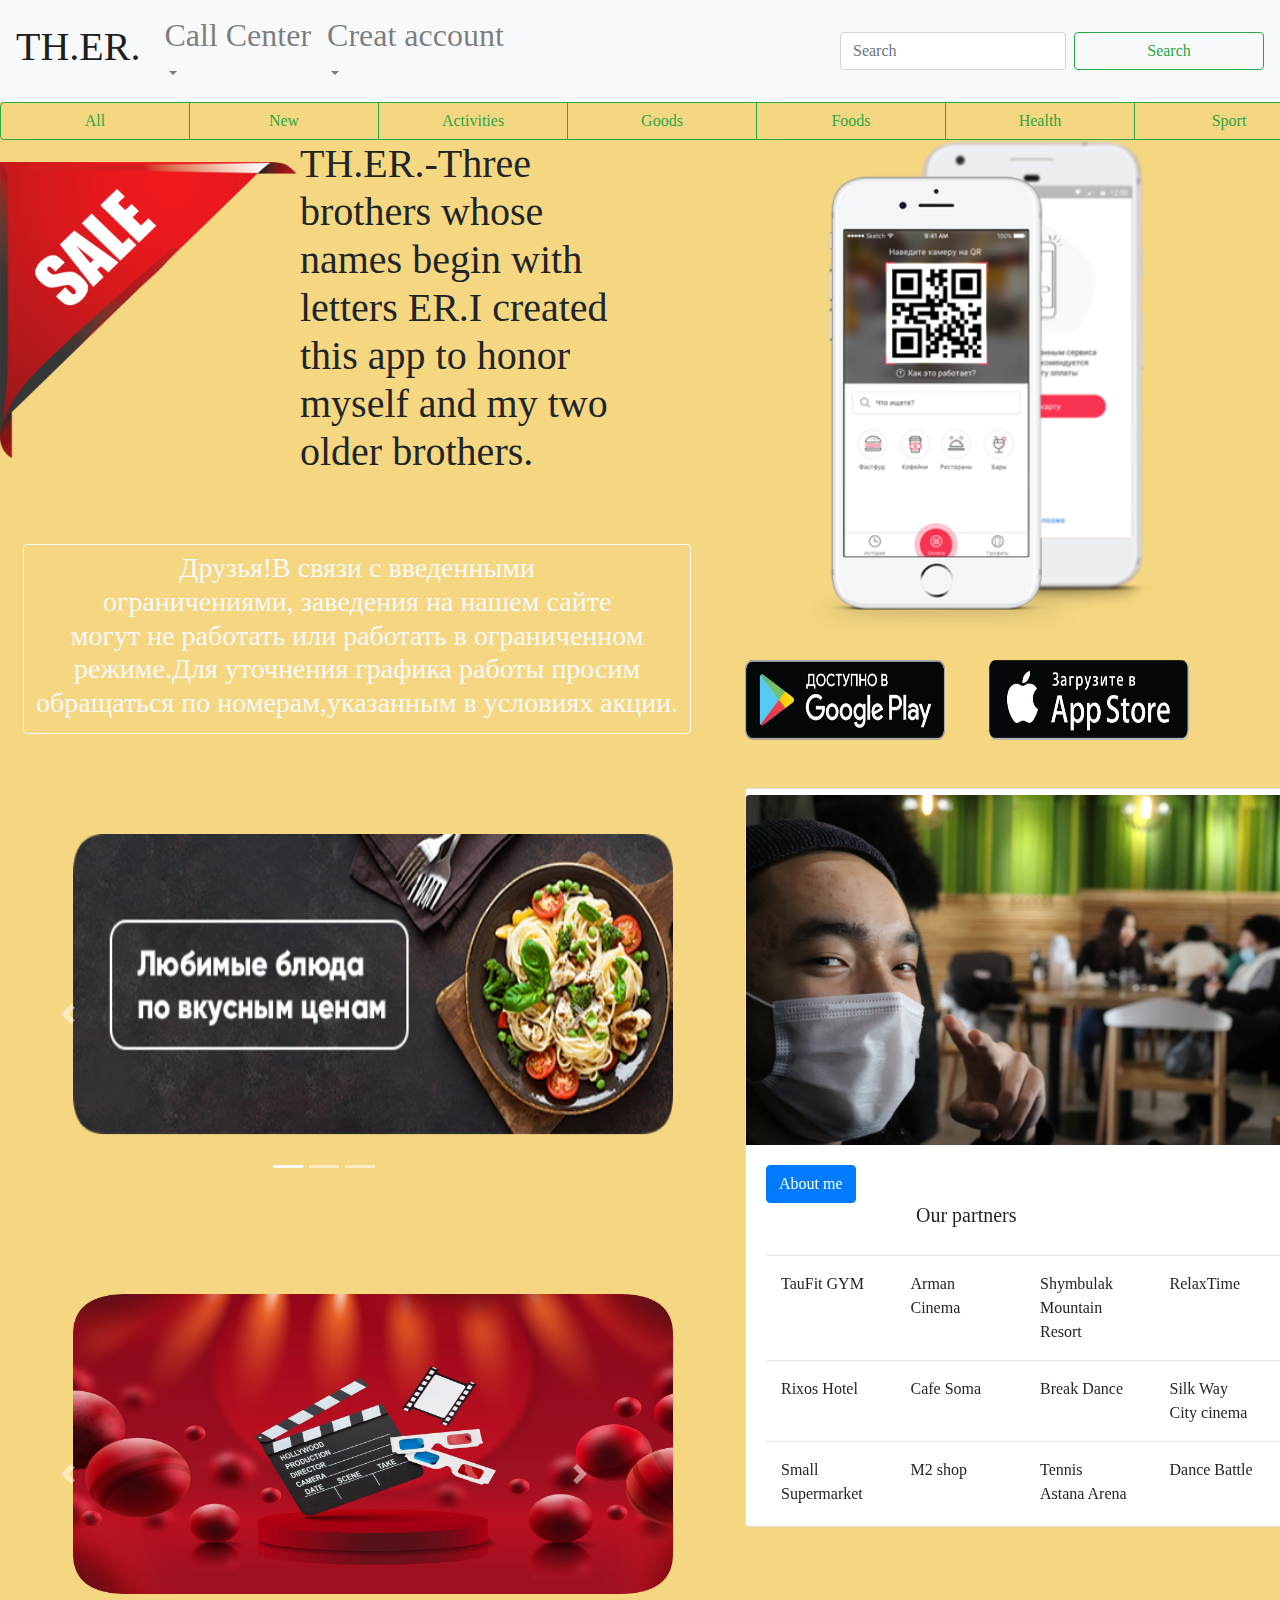
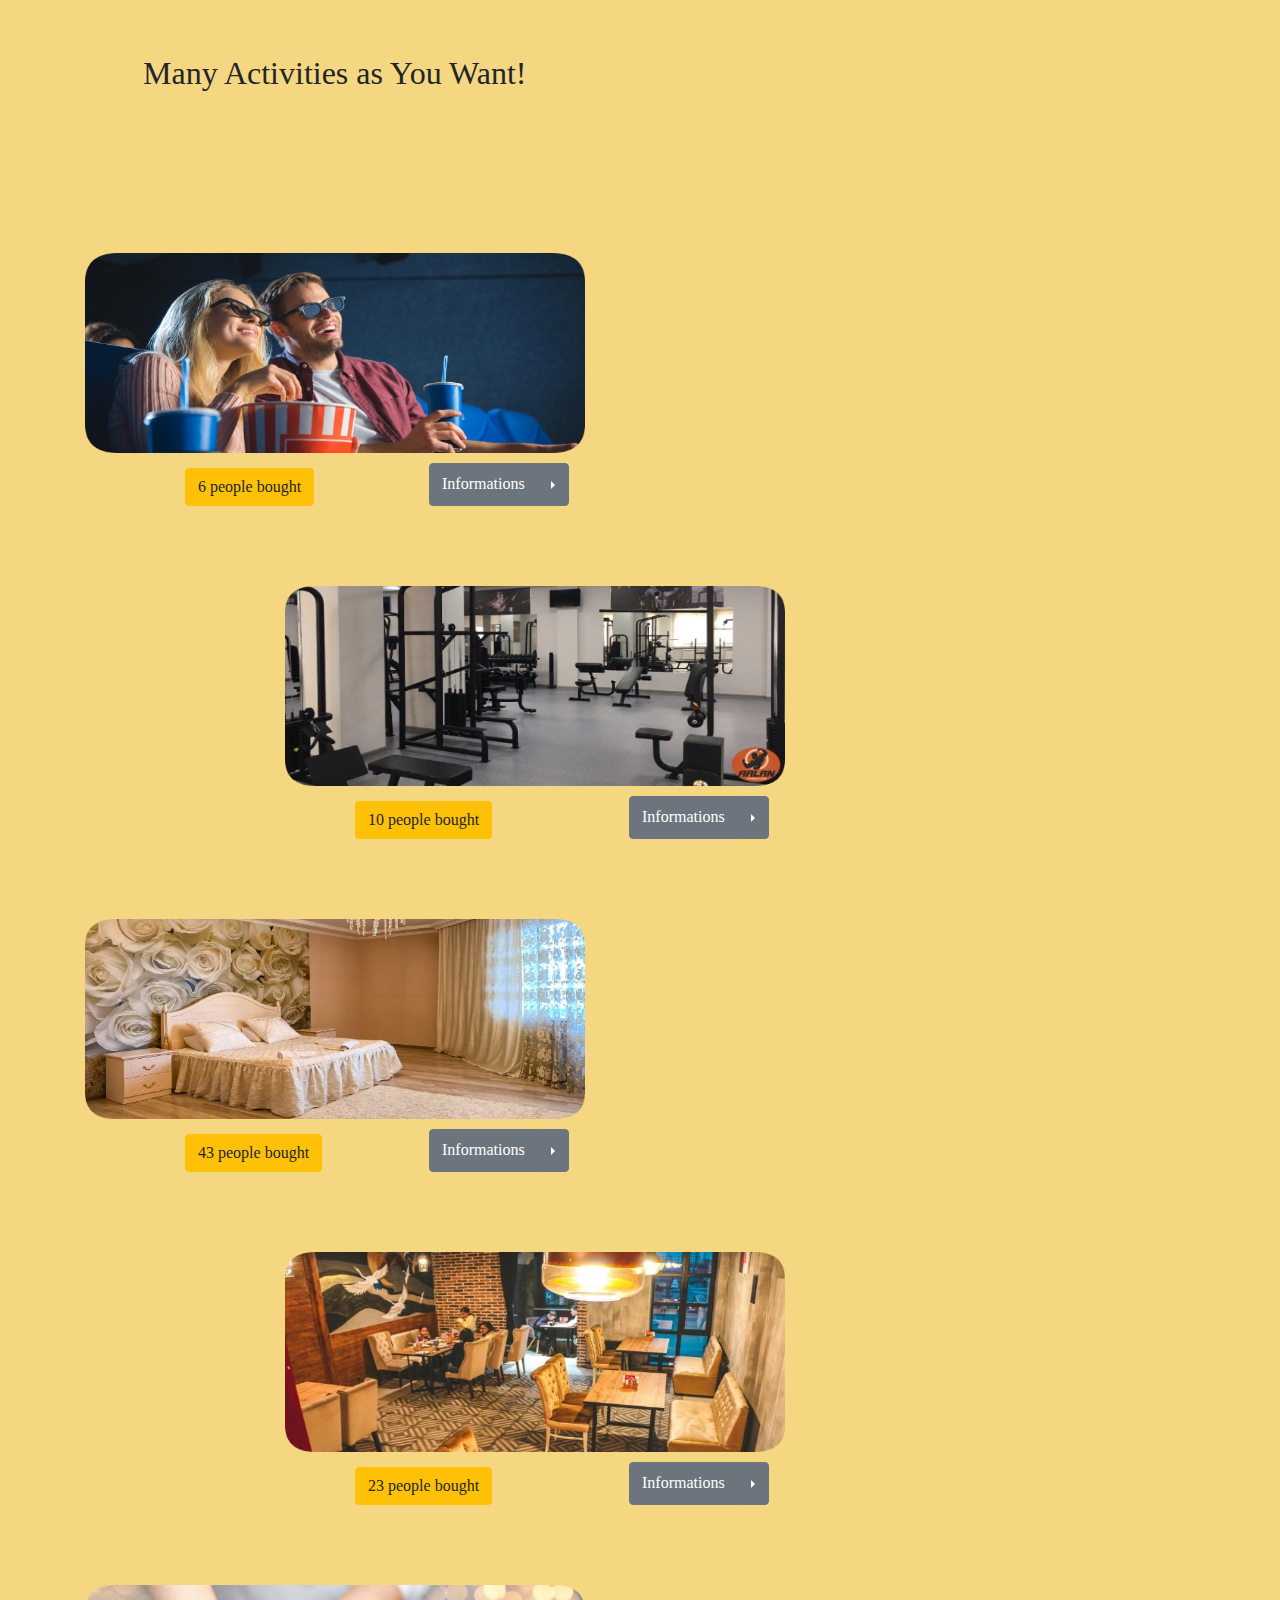
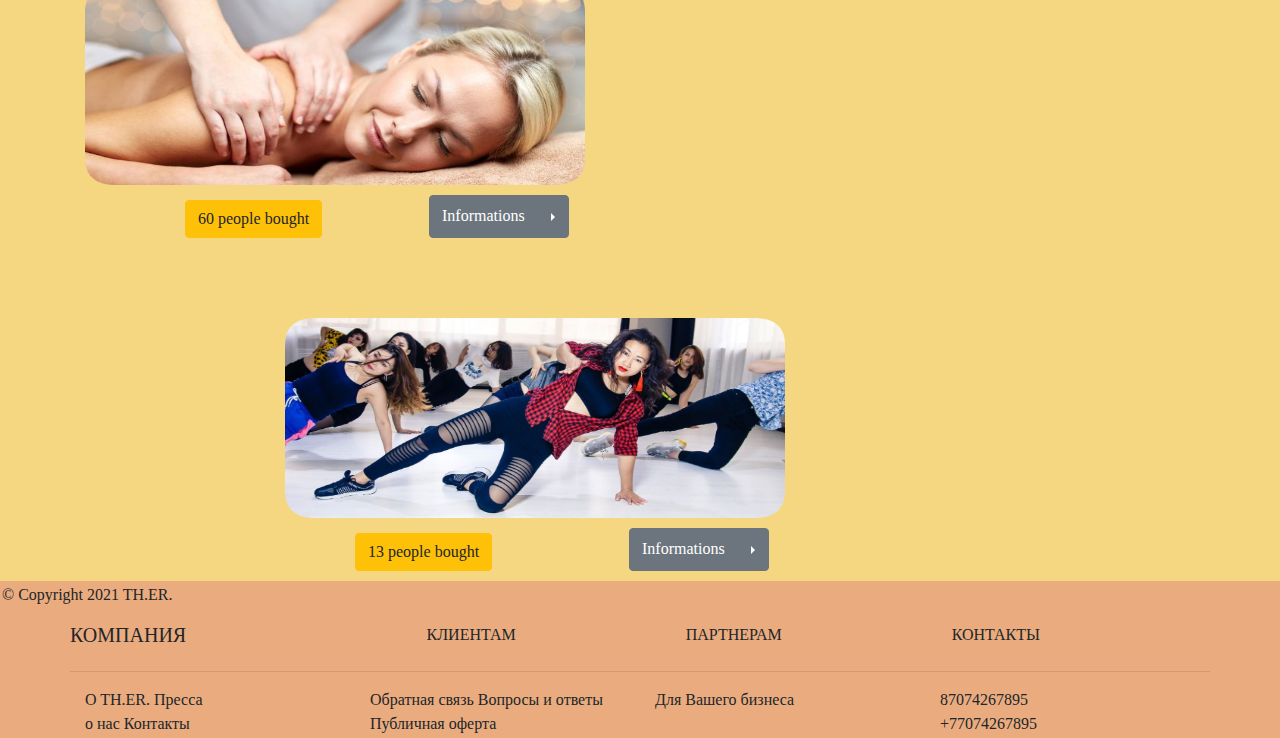
<file: index.html>
<!DOCTYPE html>
<html lang="en" dir="ltr">
<link rel="preconnect" href="https://fonts.gstatic.com">
<link href="https://fonts.googleapis.com/css2?family=Syne:wght@500&display=swap" rel="stylesheet">
  <head>
    <meta charset="utf-8">
    <title>TH.ER.</title>
    <link rel="apple-touch-icon" sizes="57x57" href="images/apple-icon-57x57.png">
<link rel="apple-touch-icon" sizes="60x60" href="images/apple-icon-60x60.png">
<link rel="apple-touch-icon" sizes="72x72" href="images/apple-icon-72x72.png">
<link rel="apple-touch-icon" sizes="76x76" href="images/apple-icon-76x76.png">
<link rel="apple-touch-icon" sizes="114x114" href="images/apple-icon-114x114.png">
<link rel="apple-touch-icon" sizes="120x120" href="images/apple-icon-120x120.png">
<link rel="apple-touch-icon" sizes="144x144" href="images/apple-icon-144x144.png">
<link rel="apple-touch-icon" sizes="152x152" href="images/apple-icon-152x152.png">
<link rel="apple-touch-icon" sizes="180x180" href="images/apple-icon-180x180.png">
<link rel="icon" type="image/png" sizes="192x192"  href="images/android-icon-192x192.png">
<link rel="icon" type="image/png" sizes="32x32" href="images/favicon-32x32.png">
<link rel="icon" type="image/png" sizes="96x96" href="images/favicon-96x96.png">
<link rel="icon" type="image/png" sizes="16x16" href="images/favicon-16x16.png">
<link rel="manifest" href="manifest.json">
<meta name="msapplication-TileColor" content="#ffffff">
<meta name="msapplication-TileImage" content="ms-icon-144x144.png">
<meta name="theme-color" content="#ffffff">
    <link rel="stylesheet" href="https://maxcdn.bootstrapcdn.com/bootstrap/4.0.0/css/bootstrap.min.css" integrity="sha384-Gn5384xqQ1aoWXA+058RXPxPg6fy4IWvTNh0E263XmFcJlSAwiGgFAW/dAiS6JXm" crossorigin="anonymous">
  <script src="https://code.jquery.com/jquery-3.2.1.slim.min.js" integrity="sha384-KJ3o2DKtIkvYIK3UENzmM7KCkRr/rE9/Qpg6aAZGJwFDMVNA/GpGFF93hXpG5KkN" crossorigin="anonymous"></script>
  <script src="https://cdnjs.cloudflare.com/ajax/libs/popper.js/1.12.9/umd/popper.min.js" integrity="sha384-ApNbgh9B+Y1QKtv3Rn7W3mgPxhU9K/ScQsAP7hUibX39j7fakFPskvXusvfa0b4Q" crossorigin="anonymous"></script>
  <script src="https://maxcdn.bootstrapcdn.com/bootstrap/4.0.0/js/bootstrap.min.js" integrity="sha384-JZR6Spejh4U02d8jOt6vLEHfe/JQGiRRSQQxSfFWpi1MquVdAyjUar5+76PVCmYl" crossorigin="anonymous"></script>
<link rel="stylesheet" href="css/style.css">
  </head>

  <body background=>
<!-- <style type="text/css">
  body{
    font-family: 'Potta One', cursive;
    /* background-color: #75cfb8; */
background-color: #f5d782;
  }
.Download-buttons{
  margin-top:20px;
  margin-left:90px;

}
.iphone{
margin-left:150px;
}
.Download-buttons-1{
  margin-top:20px;
  margin-left:40px;

}
.btn.btn-info{
margin-top:-6px;
width:190px;
height:53px
}
.carousel-inner{
height:360px;
width:600px;
margin-top:100px;
margin-left:50px;
}



.karantin{
  margin-top:60px;
  margin-left:23px;
}
.btn.btn-outline-success{
  width:190px;
}
.rotate{
  transform:rotate(20deg);
margin-left: 1000px;
margin-top: -100px;
}
.predlozhenie{
  margin-left: 100px;
  margin-top:80px;
}
.btn-group.dropright{
  margin-top:290px;
  margin-left: -156px;
}
.predlozhenie1{
  margin-top:80px;
margin-left:300px;
}
.predlozhenie2{
  margin-left: 100px;
  margin-top:80px;
}
.predlozhenie3{

    margin-top:80px;
  margin-left:300px;
}
.predlozhenie4{
  margin-left: 100px;
  margin-top:80px;
}
.predlozhenie5{

      margin-top:80px;
    margin-left:300px;
}
.navbar-toggler{
  text-align: center;
}
.procent-zhilzhitu{
  margin-left:200px;
  margin-top:15px;

}

.procent-zhilzhitu1{
  margin-left:370px;
  margin-top:15px;

}
.card{
  margin-left: 90px;
  margin-top:48px;

}
.card-title{
  margin-left: 150px;
}
.Activities{
  margin-left: 120px;
  margin-bottom: 80px;
}
.card-img-top{
  margin-top: 6px;
}

.finish{
  background-color: #eaac7f;
  padding: 2px;
  margin-top: 10px;
}
.card-title1{
}
.col{
  margin-right: 10px;
}

.col1{
  margin-right: 170px;
} -->
  <!-- </style> -->
  <section id="title">

    <nav class="navbar navbar-expand-lg navbar-light bg-light">
  <a class="navbar-brand" href="#"><h1>TH.ER.</h1></a>
  <button class="navbar-toggler" type="button" data-toggle="collapse" data-target="#navbarSupportedContent" aria-controls="navbarSupportedContent" aria-expanded="false" aria-label="Toggle navigation">
    <span class="navbar-toggler-icon"></span>
  </button>

  <div class="collapse navbar-collapse" id="navbarSupportedContent">
    <ul class="navbar-nav mr-auto">

      <li class="nav-item dropdown">
        <a class="nav-link dropdown-toggle" href="#" id="navbarDropdown" role="button" data-toggle="dropdown" aria-haspopup="true" aria-expanded="false">
          <h2>Call Center</h2>
          <div class="dropdown-menu" aria-labelledby="navbarDropdown">
87074267895
            </div>
        </a>
      </li>


      <li class="nav-item dropdown">
        <a class="nav-link dropdown-toggle" href="#" id="navbarDropdown" role="button" data-toggle="dropdown" aria-haspopup="true" aria-expanded="false">
          <h2>Creat account</h2>
        </a>
        <div class="dropdown-menu" aria-labelledby="navbarDropdown">
          <form>
  <div class="form-group">
    <label for="exampleInputEmail1">Email address</label>
    <input type="email" class="form-control" id="exampleInputEmail1" aria-describedby="emailHelp" placeholder="Enter email">
    <small id="emailHelp" class="form-text text-muted">Don't worry we'll answer immediately</small>
  </div>
  <div class="form-group">
    <label for="exampleInputPassword1">Password</label>
    <input type="password" class="form-control" id="exampleInputPassword1" placeholder="Password">
  </div>
  <div class="form-check">
    <input type="checkbox" class="form-check-input" id="exampleCheck1">
    <label class="form-check-label" for="exampleCheck1">Check me out</label>
  </div>
  <a href="index.html">
  <button type="submit" class="btn btn-primary">Submit</button>
</a>
</form>
        </div>
      </li>

    </ul>
    <form class="form-inline my-2 my-lg-0">
      <input class="form-control mr-sm-2" type="search" placeholder="Search" aria-label="Search">
      <button class="btn btn-outline-success my-2 my-sm-0" type="submit">Search</button>
    </form>
  </div>
</nav>

    <div class="btn-group" role="group" aria-label="Basic example" >
      <button type="button" class="btn btn-outline-success">All</button>
      <button type="button" class="btn btn-outline-success">New</button>
      <button type="button" class="btn btn-outline-success">Activities</button>
      <button type="button" class="btn btn-outline-success">Goods</button>
      <button type="button" class="btn btn-outline-success">Foods</button>
      <button type="button" class="btn btn-outline-success">Health</button>
      <button type="button" class="btn btn-outline-success">Sport</button>
      <button type="button" class="btn btn-outline-success">Hotels</button>
    </div>

    <!-- Title -->
<div class="row">
  <div class="col-lg-6">
    <div >
      <table width="100%" cellspacing="0" cellpadding="0">
       <tr>
        <td class="leftcol"><img  src="images/sale.png" height="300px;" width="300px"; alt="Third slide"></td>
        <td valign="top">  <h1>TH.ER.-Three brothers whose names begin with letters ER.I created this app to honor myself and my two older brothers.</h1>
</td>
       </tr>
      </table>
</div>
      <div class="karantin"><button type="button" class="btn btn-outline-light"><h3>Друзья!В связи с введенными<br /> ограничениями,
  заведения на нашем сайте<br /> могут не работать
  или работать в ограниченном <br />режиме.Для уточнения
  графика работы просим<br /> обращаться
  по номерам,указанным в условиях акции.</h3> </button>
  <div id="carouselExampleIndicators" class="carousel slide" data-ride="carousel">
  <ol class="carousel-indicators">
  <li data-target="#carouselExampleIndicators" data-slide-to="0" class="active"></li>
  <li data-target="#carouselExampleIndicators" data-slide-to="1"></li>
  <li data-target="#carouselExampleIndicators" data-slide-to="2"></li>
  </ol>
  <div class="carousel-inner" >
  <div class="carousel-item active">
  <img class="d-block w-100" src="images/slaid-tamak.png"  height="300px;" width="500px"; alt="First slide">
  </div>
  <div class="carousel-item">
  <img class="d-block w-100" src="images/slaid-tamak-2.png"  height="300px;" width="500px"; alt="Second slide">
  </div>
  <div class="carousel-item">
  <img class="d-block w-100" src="images/Shymbulak.png" height="300px;" width="500px"; alt="Third slide">
  </div>
  </div>
  <a class="carousel-control-prev" href="#carouselExampleIndicators" role="button" data-slide="prev">
  <span class="carousel-control-prev-icon" aria-hidden="true"></span>
  <span class="sr-only">Previous</span>
  </a>
  <a class="carousel-control-next" href="#carouselExampleIndicators" role="button" data-slide="next">
  <span class="carousel-control-next-icon" aria-hidden="true"></span>
  <span class="sr-only">Next</span>
  </a>
  </div>


  <div id="carouselExampleControls" class="carousel slide" data-ride="carousel">
  <div class="carousel-inner">
  <div class="carousel-item active">
  <img class="d-block w-100" src="images/kino-slaid.png" height="300px;" width="500px"; alt="First slide">
  </div>
  <div class="carousel-item">
  <img class="d-block w-100" src="images/tennisi.png" height="300px;" width="500px"; alt="Second slide">
  </div>
  <div class="carousel-item">
  <img class="d-block w-100" src="images/Howyoulikethat.png" height="300px;" width="500px"; alt="Third slide">
  </div>
  </div>
<a class="carousel-control-prev" href="#carouselExampleControls" role="button" data-slide="prev">
<span class="carousel-control-prev-icon" aria-hidden="true"></span>
<span class="sr-only">Previous</span>
</a>
<a class="carousel-control-next" href="#carouselExampleControls" role="button" data-slide="next">
    <span class="carousel-control-next-icon" aria-hidden="true"></span>
          <span class="sr-only">Next</span>
        </a>
</div>
<div class="Activities"><h2>Many Activities as You Want!</h2></div>

</div>
  <!-- <button type="button" class="btn btn-outline-light btn-lg">Download</button> -->

</div>
<div class="col-lg-6">
  <div class="iphone"><img src="images/hero-phone.png" height=500px;alt="iphone" >  </div>

      <a href="https://play.google.com/store/apps/details?id=kz.rahmet.app">
        <img class="Download-buttons" src="images/googleplay.png" alt="google-play" width=200px height="80px" >
                  </a>
      <a href="https://itunes.apple.com/us/app/%D1%80%D0%B0%D1%85%D0%BC%D0%B5%D1%82/id1346543292?l=ru&amp;ls=1&amp;mt=8">
        <img class="Download-buttons-1" src="images/appstore.png" alt="app-store" width=200px height="80px">
                  </a>
                  <div class="card" style="width: 35rem;">

                      <img class="card-img-top" src="images/six-photo.png" height="350px" alt="Card image cap">
                    <div class="card-body">

                      <a href="myinfo.html" class="btn btn-primary">About me</a>
                      <div class="container">
                        <div class="row">
                          <h5 class="card-title">Our partners</h5>
                          <div class="w-100"><hr /></div>
                          <div class="col">TauFit GYM</div>
                          <div class="col">Arman Cinema</div>
                          <div class="col">Shymbulak Mountain Resort</div>
                          <div class="col">RelaxTime</div>
                          <div class="w-100"><hr /></div>
                          <div class="col">Rixos Hotel</div>
                          <div class="col">Cafe Soma</div>
                          <div class="col">Break Dance</div>
                          <div class="col">Silk Way City cinema</div>
                          <div class="w-100"><hr /></div>
                          <div class="col">Small Supermarket</div>
                          <div class="col">M2 shop</div>
                          <div class="col">Tennis Astana Arena</div>
                          <div class="col">Dance Battle</div>



                        </div>
                      </div>


                    </div>
                  </div>
    </div>

<div><img class="predlozhenie" src="images/kinoteatr.png"  width="500px" height="200px" alt="kinoteatr">
  <div class="procent-zhilzhitu"><button type="button" class="btn btn-warning">6 people bought</button>
    </div>

</div>
<div class="btn-group dropright">
<button type="button" class="btn btn-secondary">
Informations
</button>
<button type="button" class="btn btn-secondary dropdown-toggle dropdown-toggle-split" data-toggle="dropdown" aria-haspopup="true" aria-expanded="false">
  <span class="sr-only">Toggle Dropright</span>
</button>
<div class="dropdown-menu">
Phone number:87274568963.<br />
Street:Kabanbai batyra 98.<br />
Sale with THER:75%.
</div>

</div>


<div><img class="predlozhenie1" src="images/trenka.png"  width="500px" height="200px" alt="trenka">
  <div class="procent-zhilzhitu1">
  <button type="button" class="btn btn-warning">10 people bought</button>
  </div>
</div>
<div class="btn-group dropright">

<button type="button" class="btn btn-secondary">
  Informations
</button>
<button type="button" class="btn btn-secondary dropdown-toggle dropdown-toggle-split" data-toggle="dropdown" aria-haspopup="true" aria-expanded="false">
  <span class="sr-only">Toggle Dropright</span>
</button>
        <div class="dropdown-menu">
Phone number:87274568963.<br />
Street:Kabanbai batyra 98.</br >
Sale with THER:40.
        </div>
</div>



<div><img class="predlozhenie2" src="images/hotel.png"  width="500px" height="200px" alt="trenka">
  <div class="procent-zhilzhitu"><button type="button" class="btn btn-warning">43 people bought</button>
  </div>
</div>
<div class="btn-group dropright">


<button type="button" class="btn btn-secondary">
  Informations
</button>
<button type="button" class="btn btn-secondary dropdown-toggle dropdown-toggle-split" data-toggle="dropdown" aria-haspopup="true" aria-expanded="false">
  <span class="sr-only">Toggle Dropright</span>
</button>
      <div class="dropdown-menu">
Phone number:87274568963.<br />
Street:Bereke 36.<br />
Sale with THER:25%.
      </div>
</div>


<div><img class="predlozhenie3" src="images/cafe.png"  width="500px" height="200px" alt="trenka">
  <div class="procent-zhilzhitu1"><button type="button" class="btn btn-warning">23 people bought</button>
  </div>
</div>
<div class="btn-group dropright">


<button type="button" class="btn btn-secondary">
  Informations
</button>
<button type="button" class="btn btn-secondary dropdown-toggle dropdown-toggle-split" data-toggle="dropdown" aria-haspopup="true" aria-expanded="false">
  <span class="sr-only">Toggle Dropright</span>
</button>
      <div class="dropdown-menu">
Phone number:87274568963.<br />
Street:Taytory batyra 68.<br />
Sale with THER:12%.
      </div>
</div>


<div><img class="predlozhenie4" src="images/relax.png"  width="500px" height="200px" alt="trenka">
  <div class="procent-zhilzhitu"><button type="button" class="btn btn-warning">60 people bought</button>
  </div>
</div>
<div class="btn-group dropright">


<button type="button" class="btn btn-secondary">
  Informations
</button>
<button type="button" class="btn btn-secondary dropdown-toggle dropdown-toggle-split" data-toggle="dropdown" aria-haspopup="true" aria-expanded="false">
  <span class="sr-only">Toggle Dropright</span>
</button>
      <div class="dropdown-menu">
Phone number:87274568963.<br />
Street:Seifullina Mametova.<br />
Sale with THER:60%.
      </div>
</div>



<div><img class="predlozhenie5" src="images/dance.png"  width="500px" height="200px" alt="trenka">
  <div class="procent-zhilzhitu1">
    <button type="button" class="btn btn-warning"> 13 people bought</button>
    </div>
</div>
<div class="btn-group dropright">


<button type="button" class="btn btn-secondary">
  Informations
</button>
<button type="button" class="btn btn-secondary dropdown-toggle dropdown-toggle-split" data-toggle="dropdown" aria-haspopup="true" aria-expanded="false">
  <span class="sr-only">Toggle Dropright</span>
</button>
      <div class="dropdown-menu">
Phone number:87274568963.<br />
Street:E-809.<br />
Sale with THER:10%.
    </div>
</div>




</div>
<footer id="footer">
<div class="finish"><p>© Copyright 2021 TH.ER.</p>
  <div class="container 1">
    <div class="row">
      <h5 class="card-title1">КОМПАНИЯ</h5>
      <div class="col">
</div>
      <div class="col1">КЛИЕНТАМ</div>
      <div class="col1">ПАРТНЕРАМ</div>
      <div class="col1">КОНТАКТЫ</div>
      <div class="w-100"><hr /></div>
      <div class="col">O TH.ER. Пресса <br>
        о нас Контакты</div>
      <div class="col">Обратная связь Вопросы и ответы Публичная оферта</div>
      <div class="col">Для Вашего бизнеса</div>
  <div class="col">87074267895 <br />
    +77074267895</div>


    </div>
  </div>
</div>

</footer>
  </section>
  </body>
</html>
</file>
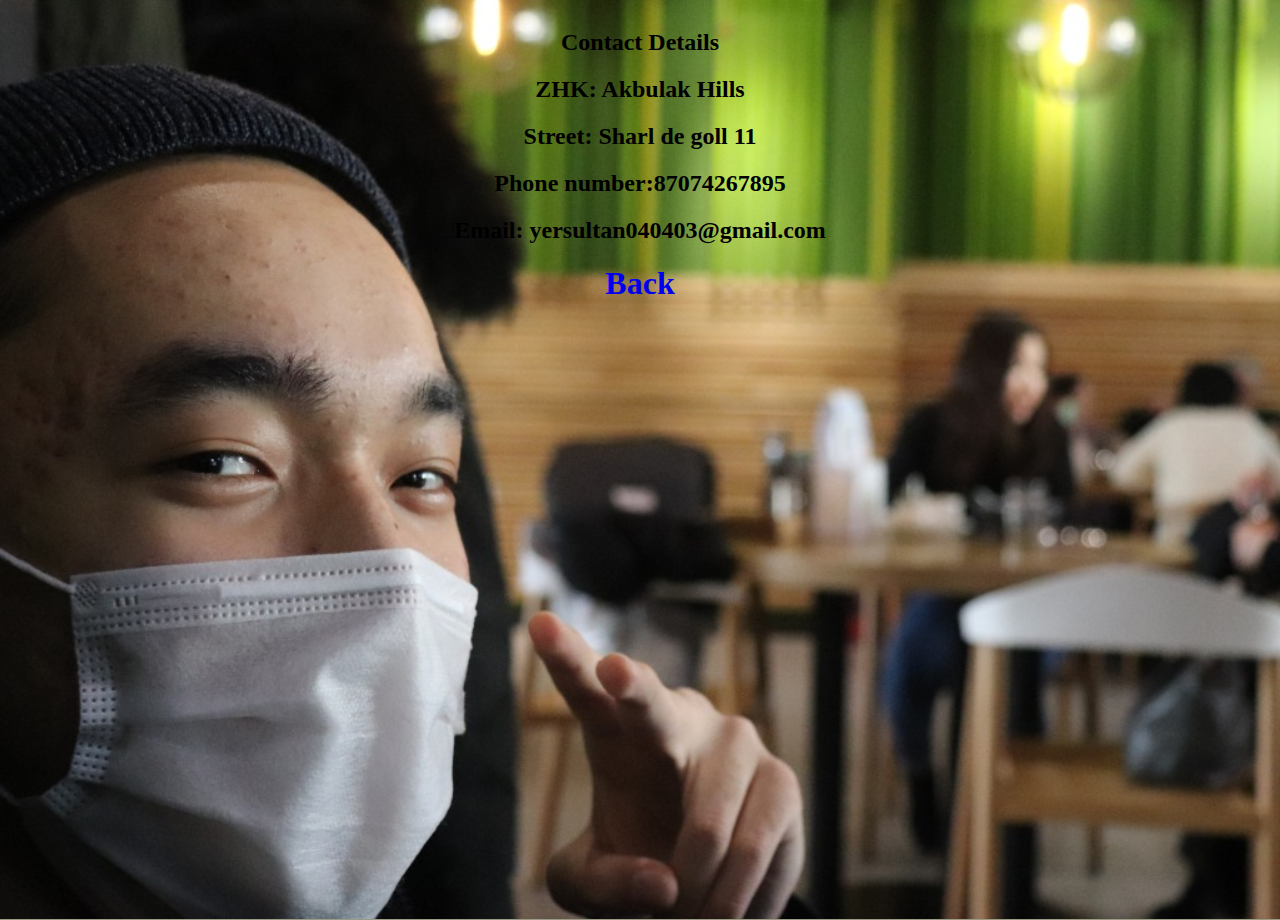
<file: contact-info.html>
<!DOCTYPE html>
<html lang="en" dir="ltr">
<link rel="preconnect" href="https://fonts.gstatic.com">
<link href="https://fonts.googleapis.com/css2?family=Syne:wght@500&display=swap" rel="stylesheet">

  <head>
    <meta charset="utf-8">
    <title>Contact informations</title>

  </head>
  <body>
    <style type="text/css">

body{
  font-family: 'Potta One', cursive;
height: 100px;
background-color:#999b84;
}

hr{
  border-style:none;
border-top-style:dotted;
border-color:grey;
border-width: 5%;
}
.photo{
  background:white url(images/six-photo.png);
  float:center;
  margin-left:-9px;
  margin-right:-9px;
  margin-top:-9px;
  padding:10px;
  height:900px;
  text-align:center;
}
.back{
  text-decoration:none;

}
a{
  text-decoration:none;
}
    </style>
<div class="photo">
<h2>Contact Details</h2>
<p><h2>ZHK: Akbulak Hills</h2></p>
<p><h2>Street: Sharl de goll 11</h2></p>
<p><h2>Phone number:87074267895</h2></p>
<p><h2>Email: yersultan040403@gmail.com</h2></p>
<div class="back"><a href="index.html"><h1>Back</h1></a></div>

</div>


  </body>
</html>
</file>
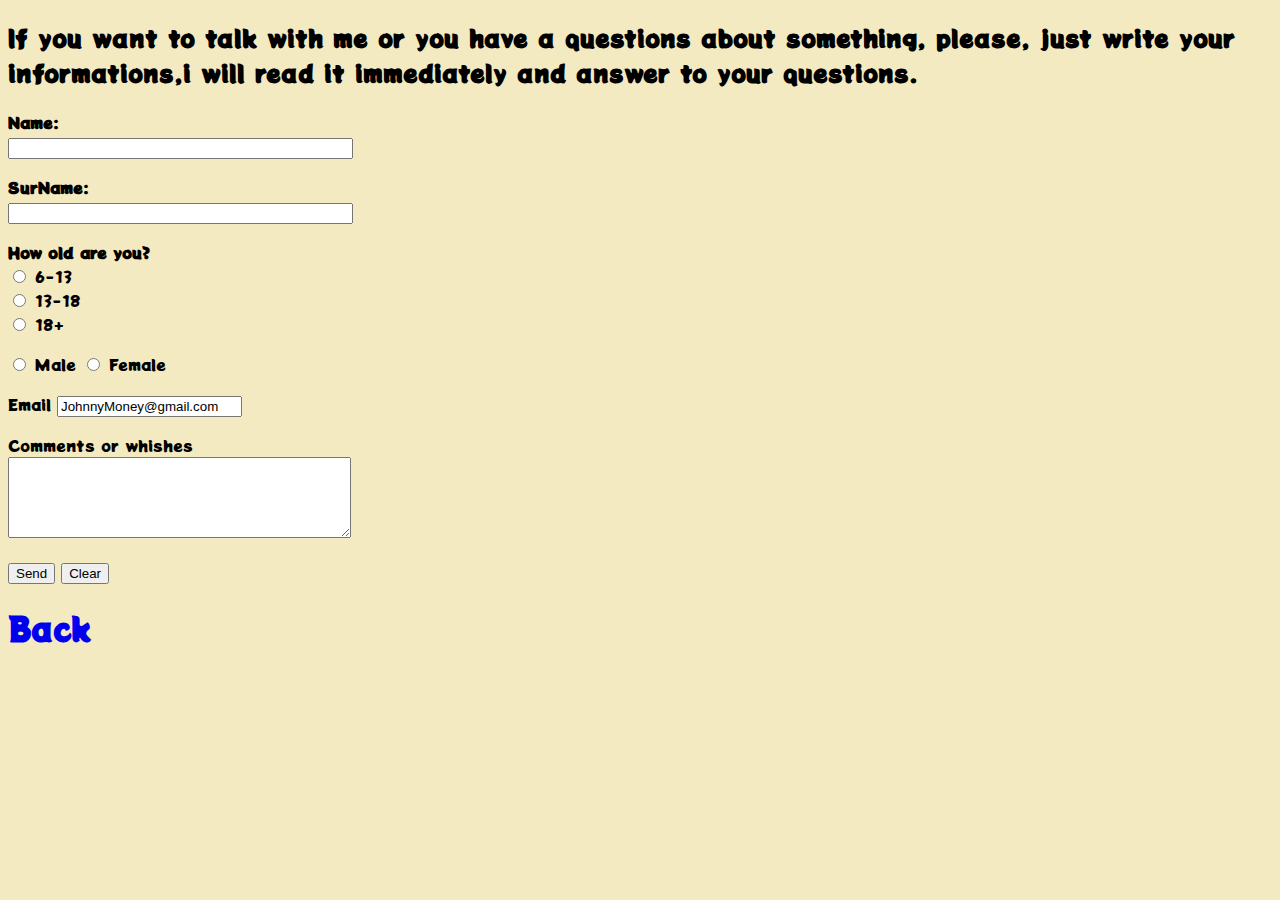
<file: your-contact.html>
<!DOCTYPE html>
<html lang="en" dir="ltr">
<link rel="preconnect" href="https://fonts.gstatic.com">
<link href="https://fonts.googleapis.com/css2?family=Potta+One&display=swap" rel="stylesheet">

  <head>
    <meta charset="utf-8">
    <title></title>
  </head>
  <body>
    <style type="text/css">

body{
font-family: 'Potta One', cursive;
height: 100px;
background-color:#f3eac2;
}

hr{
  border-style:none;
border-top-style:dotted;
border-color:grey;
border-width: 5%;
}
.back{
  text-decoration:none;

}
a{
  text-decoration:none;
}
    </style>
  <h2>If you want to talk with me or you have a questions about something, please, just write your informations,i will read it immediately and answer to your questions.</h2>
  <form name="test" method="post" action="input1.php">
  <p><b>Name:</b><br>
  <input type="text" size="40" >
  </p>
  <p><b>SurName:</b><br>
  <input type="text" size="40">
  </p>
  <p><b>How old are you?</b><Br>
   <input type="radio" name="age" value="zero"> 6-13<Br>
   <input type="radio" name="age" value="zero"> 13-18<Br>
   <input type="radio" name="age" value="zero"> 18+<Br>
  </p>
  <p>
   <input type="radio" name="male" value="one"> Male
   <input type="radio" name="male" value="one"> Female<Br>
  </p>
  <p>
    <label>Email</label>
    <input type="Email" name="email" value="JohnnyMoney@gmail.com">
    </p>
  <p>Comments or whishes<Br>
   <textarea name="comment" cols="40" rows="5"></textarea></p>
  <p><input type="submit" value="Send">
   <input type="reset" value="Clear"> </p><div class="back"><a href="index.html"><h1>Back</h1></a></div>

 </form>
  </body>
</html>
</file>
<file: css/style.css>
body{
    font-family: 'Potta One', cursive;
    /* background-color: #75cfb8; */
background-color: #f5d782;
  }
.Download-buttons{
  margin-top:20px;
  margin-left:90px;

}
.iphone{
margin-left:150px;
}
.Download-buttons-1{
  margin-top:20px;
  margin-left:40px;

}
.btn.btn-info{
margin-top:-6px;
width:190px;
height:53px
}
.carousel-inner{
height:360px;
width:600px;
margin-top:100px;
margin-left:50px;
}



.karantin{
  margin-top:60px;
  margin-left:23px;
}
.btn.btn-outline-success{
  width:190px;
}
.rotate{
  transform:rotate(20deg);
margin-left: 1000px;
margin-top: -100px;
}
.predlozhenie{
  margin-left: 100px;
  margin-top:80px;
}
.btn-group.dropright{
  margin-top:290px;
  margin-left: -156px;
}
.predlozhenie1{
  margin-top:80px;
margin-left:300px;
}
.predlozhenie2{
  margin-left: 100px;
  margin-top:80px;
}
.predlozhenie3{

    margin-top:80px;
  margin-left:300px;
}
.predlozhenie4{
  margin-left: 100px;
  margin-top:80px;
}
.predlozhenie5{

      margin-top:80px;
    margin-left:300px;
}
.navbar-toggler{
  text-align: center;
}
.procent-zhilzhitu{
  margin-left:200px;
  margin-top:15px;

}

.procent-zhilzhitu1{
  margin-left:370px;
  margin-top:15px;

}
.card{
  margin-left: 90px;
  margin-top:48px;

}
.card-title{
  margin-left: 150px;
}
.Activities{
  margin-left: 120px;
  margin-bottom: 80px;
}
.card-img-top{
  margin-top: 6px;
}

.finish{
  background-color: #eaac7f;
  padding: 2px;
  margin-top: 10px;
}
.card-title1{
}
.col{
  margin-right: 10px;
}

.col1{
  margin-right: 170px;
}
</file>
